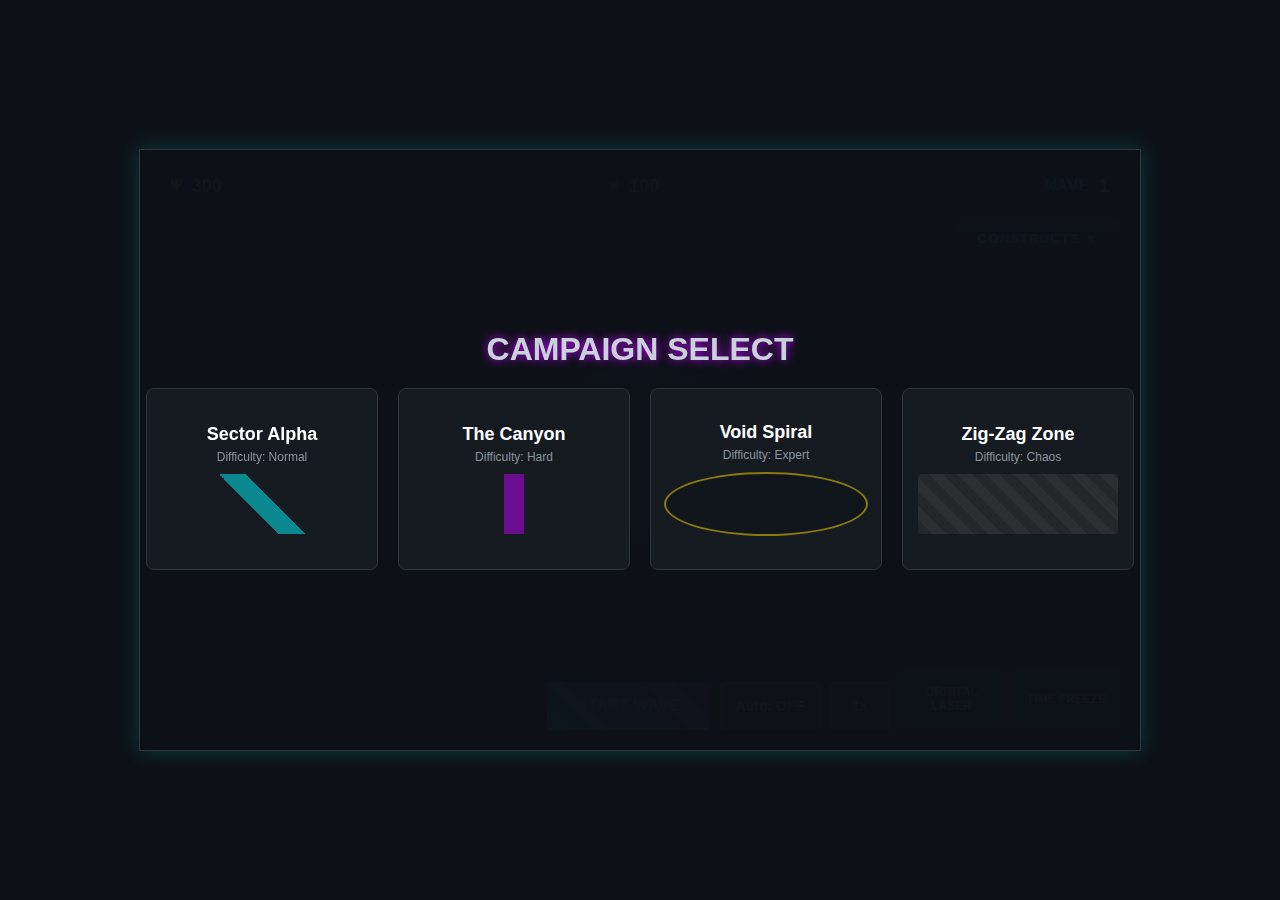
<file: index.html>
<!DOCTYPE html>
<html lang="en">
<head>
    <meta charset="UTF-8">
    <meta name="viewport" content="width=device-width, initial-scale=1.0">
    <title>Techno-Arcane Defense: Campaign</title>
    <style>
        :root {
            --bg-color: #0d1117;
            --ui-bg: rgba(22, 27, 34, 0.95);
            --accent-tech: #00f3ff;
            --accent-magic: #bd00ff;
            --text-color: #c9d1d9;
            --gold: #ffd700;
        }

        body {
            margin: 0;
            padding: 0;
            background-color: var(--bg-color);
            color: var(--text-color);
            font-family: 'Segoe UI', Tahoma, Geneva, Verdana, sans-serif;
            overflow: hidden;
            display: flex;
            justify-content: center;
            align-items: center;
            height: 100vh;
            user-select: none;
        }

        #game-container {
            position: relative;
            width: 1000px;
            height: 600px;
            box-shadow: 0 0 20px rgba(0, 243, 255, 0.2);
            border: 1px solid #30363d;
            background: #000;
        }

        canvas {
            display: block;
            background: radial-gradient(circle at center, #1a1f2e 0%, #0d1117 100%);
            cursor: default;
        }

        #ui-layer {
            position: absolute;
            top: 0; left: 0; width: 100%; height: 100%;
            pointer-events: none;
        }

        .hud-panel {
            pointer-events: auto;
            background: var(--ui-bg);
            border: 1px solid #30363d;
            padding: 10px;
            border-radius: 8px;
            position: absolute;
            backdrop-filter: blur(5px);
        }

        #top-bar {
            top: 10px; left: 10px; right: 10px; height: 50px;
            display: flex; justify-content: space-between; align-items: center;
            padding: 0 20px;
        }

        .stat-box { display: flex; align-items: center; font-size: 18px; font-weight: bold; gap: 10px; }
        .stat-icon { font-family: 'Courier New', monospace; }
        .currency { color: var(--gold); }
        .lives { color: #ff4444; }
        .wave { color: var(--accent-tech); }

        /* New Shop Dropdown Styles */
        #shop-container {
            position: absolute;
            top: 70px;
            right: 20px;
            display: flex;
            flex-direction: column;
            align-items: flex-end;
            pointer-events: none;
            z-index: 150;
        }

        #shop-toggle-btn {
            pointer-events: auto;
            background: linear-gradient(180deg, #21262d, #161b22);
            border: 1px solid #30363d;
            color: var(--accent-tech);
            padding: 10px 20px;
            border-radius: 4px;
            font-weight: bold;
            cursor: pointer;
            box-shadow: 0 4px 8px rgba(0,0,0,0.5);
            text-transform: uppercase;
            letter-spacing: 1px;
            transition: all 0.2s;
            display: flex;
            align-items: center;
            gap: 10px;
        }
        
        #shop-toggle-btn:hover {
            border-color: var(--accent-tech);
            text-shadow: 0 0 5px var(--accent-tech);
            background: #30363d;
        }

        #shop-dropdown {
            pointer-events: auto;
            margin-top: 5px;
            width: 240px;
            background: rgba(22, 27, 34, 0.98);
            border: 1px solid #30363d;
            border-radius: 8px;
            padding: 8px;
            backdrop-filter: blur(10px);
            display: none; /* Hidden by default */
            flex-direction: column;
            gap: 6px;
            max-height: 70vh;
            overflow-y: auto;
            box-shadow: 0 10px 20px rgba(0,0,0,0.5);
        }
        
        #shop-dropdown.open {
            display: flex;
        }

        .tower-card {
            background: rgba(255, 255, 255, 0.05); border: 1px solid #444;
            border-radius: 4px; padding: 8px; cursor: pointer; transition: all 0.2s;
            display: flex; flex-direction: column; gap: 2px; flex-shrink: 0;
        }
        .tower-card:hover { border-color: var(--accent-tech); background: rgba(0, 243, 255, 0.1); }
        .tower-card.selected { border-color: var(--gold); background: rgba(255, 215, 0, 0.15); box-shadow: 0 0 10px rgba(255, 215, 0, 0.3); }
        .tower-card.too-expensive { opacity: 0.5; border-color: #552222; }
        .tower-name { font-weight: bold; font-size: 13px; color: #fff; }
        .tower-cost { font-size: 12px; color: var(--gold); }
        .tower-desc { font-size: 10px; color: #8b949e; }

        /* Ability Bar */
        #ability-bar {
            position: absolute; bottom: 10px; right: 10px; width: 220px;
            display: flex; gap: 10px;
        }
        .ability-btn {
            flex: 1; height: 60px; background: #21262d; border: 1px solid #30363d;
            border-radius: 4px; cursor: pointer; color: white; position: relative;
            overflow: hidden; transition: 0.2s; font-size: 12px; font-weight: bold;
            display: flex; flex-direction: column; align-items: center; justify-content: center;
        }
        .ability-btn:hover:not(:disabled) { border-color: var(--accent-tech); }
        .ability-btn:disabled { opacity: 0.5; cursor: not-allowed; }
        .cooldown-overlay {
            position: absolute; bottom: 0; left: 0; width: 100%; height: 0%;
            background: rgba(0, 0, 0, 0.7); transition: height 0.1s linear;
        }

        #upgrade-modal {
            position: absolute; bottom: 20px; left: 50%; transform: translateX(-50%);
            width: 600px; display: none; flex-direction: column; gap: 10px; z-index: 200;
        }
        .upgrade-header { display: flex; justify-content: space-between; align-items: center; border-bottom: 1px solid #444; padding-bottom: 5px; }
        .upgrade-paths { display: flex; gap: 10px; }
        .path-column { flex: 1; background: rgba(0, 0, 0, 0.3); padding: 10px; border-radius: 4px; border: 1px solid #333; }
        .path-tech { border-color: rgba(0, 243, 255, 0.3); }
        .path-magic { border-color: rgba(189, 0, 255, 0.3); }
        .path-title { font-size: 12px; text-transform: uppercase; margin-bottom: 8px; text-align: center; }
        .path-tech .path-title { color: var(--accent-tech); }
        .path-magic .path-title { color: var(--accent-magic); }
        .upgrade-btn {
            width: 100%; padding: 8px; background: #21262d; border: 1px solid #30363d;
            color: white; cursor: pointer; border-radius: 4px; margin-top: 5px; font-size: 12px;
        }
        .upgrade-btn:hover:not(:disabled) { background: #30363d; }
        .upgrade-btn:disabled { opacity: 0.5; cursor: not-allowed; }
        .sell-btn { background: #3d1c1c; border: 1px solid #ff4444; color: #ffaaaa; margin-top: 10px; }
        
        #priority-btn {
            background: #238636; border: 1px solid #2ea043; margin-left: 10px;
            font-size: 11px; padding: 4px 8px; border-radius: 4px; color: white; cursor: pointer;
        }

        #controls-container {
            position: absolute; bottom: 20px; right: 250px; display: flex; gap: 10px; pointer-events: auto;
        }
        #start-wave-btn {
            padding: 15px 30px; background: linear-gradient(45deg, var(--accent-tech), var(--accent-magic));
            border: none; color: white; font-weight: bold; font-size: 16px; border-radius: 4px; cursor: pointer;
            box-shadow: 0 0 15px rgba(0, 0, 0, 0.5);
        }
        #start-wave-btn:hover { filter: brightness(1.2); }
        
        .control-btn-small {
            padding: 15px 15px; background: #30363d; border: 1px solid #8b949e;
            color: white; font-weight: bold; font-size: 14px; border-radius: 4px; cursor: pointer;
            box-shadow: 0 0 15px rgba(0, 0, 0, 0.5); min-width: 60px; text-align: center;
        }
        .control-btn-small:hover { background: #454d56; }
        .auto-on { background: #238636 !important; border-color: #2ea043 !important; }

        /* Map Select Screen */
        #map-screen {
            position: absolute; top: 0; left: 0; right: 0; bottom: 0;
            background: rgba(13, 17, 23, 0.98); z-index: 300;
            display: flex; flex-direction: column; align-items: center; justify-content: center;
            pointer-events: auto;
        }
        .map-grid { display: flex; gap: 20px; margin-top: 20px; }
        .map-card {
            width: 200px; height: 150px; background: #161b22; border: 1px solid #30363d;
            border-radius: 8px; cursor: pointer; padding: 15px;
            display: flex; flex-direction: column; align-items: center; justify-content: center;
            transition: 0.3s; position: relative;
        }
        .map-card:hover { transform: translateY(-5px); border-color: var(--accent-tech); box-shadow: 0 5px 15px rgba(0, 243, 255, 0.2); }
        .map-name { font-size: 18px; font-weight: bold; margin-bottom: 5px; color: #fff; }
        .map-diff { font-size: 12px; color: #8b949e; }
        .map-preview { width: 100%; height: 60px; background: #0d1117; margin-top: 10px; border-radius: 4px; opacity: 0.5; }

        #game-over {
            position: absolute; top: 0; left: 0; right: 0; bottom: 0; background: rgba(0,0,0,0.85);
            display: none; flex-direction: column; justify-content: center; align-items: center; z-index: 100; pointer-events: auto;
        }
        h1 { margin: 0; text-shadow: 0 0 10px var(--accent-magic); }
        
        #dps-display { color: #f0f6fc; font-size: 12px; margin-left: 10px; }
    </style>
</head>
<body>

    <div id="game-container">
        <canvas id="gameCanvas" width="1000" height="600"></canvas>

        <div id="ui-layer">
            <div id="top-bar" class="hud-panel">
                <div class="stat-box"><span class="stat-icon currency">Ψ</span><span id="money-display">300</span></div>
                <div class="stat-box"><span class="stat-icon lives">♥</span><span id="lives-display">100</span></div>
                <div class="stat-box"><span class="stat-icon wave">WAVE</span><span id="wave-display">1</span></div>
            </div>

            <!-- Shop Dropdown -->
            <div id="shop-container">
                <button id="shop-toggle-btn" onclick="toggleShop()">Constructs ▼</button>
                <div id="shop-dropdown">
                    <div id="card-miner" class="tower-card" onclick="selectTowerToBuild('miner', this)">
                        <div class="tower-name">Data-Mine</div><div class="tower-cost">Ψ 150</div><div class="tower-desc">Passive Income.</div>
                    </div>
                    <div id="card-sentry" class="tower-card" onclick="selectTowerToBuild('sentry', this)">
                        <div class="tower-name">Quantum Sentry</div><div class="tower-cost">Ψ 250</div><div class="tower-desc">Rapid Kinetic Fire.</div>
                    </div>
                     <div id="card-vent" class="tower-card" onclick="selectTowerToBuild('vent', this)">
                        <div class="tower-name">Flux Vent</div><div class="tower-cost">Ψ 300</div><div class="tower-desc">Short Range AoE.</div>
                    </div>
                    <div id="card-pylon" class="tower-card" onclick="selectTowerToBuild('pylon', this)">
                        <div class="tower-name">Chrono-Pylon</div><div class="tower-cost">Ψ 350</div><div class="tower-desc">Buffs Towers.</div>
                    </div>
                    <div id="card-prism" class="tower-card" onclick="selectTowerToBuild('prism', this)">
                        <div class="tower-name">Aether Prism</div><div class="tower-cost">Ψ 400</div><div class="tower-desc">Energy Beam.</div>
                    </div>
                     <div id="card-coil" class="tower-card" onclick="selectTowerToBuild('coil', this)">
                        <div class="tower-name">Tesla Coil</div><div class="tower-cost">Ψ 450</div><div class="tower-desc">Chain Lightning.</div>
                    </div>
                    <div id="card-lance" class="tower-card" onclick="selectTowerToBuild('lance', this)">
                        <div class="tower-name">Void Lance</div><div class="tower-cost">Ψ 500</div><div class="tower-desc">Sniper.</div>
                    </div>
                    <div id="card-fabricator" class="tower-card" onclick="selectTowerToBuild('fabricator', this)">
                        <div class="tower-name">Fabricator</div><div class="tower-cost">Ψ 550</div><div class="tower-desc">Places Mines.</div>
                    </div>
                    <div id="card-mortar" class="tower-card" onclick="selectTowerToBuild('mortar', this)">
                        <div class="tower-name">Gravity Mortar</div><div class="tower-cost">Ψ 600</div><div class="tower-desc">Long Range Splash.</div>
                    </div>
                </div>
            </div>

            <!-- Ability Bar -->
            <div id="ability-bar" class="hud-panel">
                <button id="ability-laser" class="ability-btn" onclick="activateAbility('laser')">
                    <span>ORBITAL LASER</span>
                    <div id="cd-laser" class="cooldown-overlay"></div>
                </button>
                <button id="ability-freeze" class="ability-btn" onclick="activateAbility('freeze')">
                    <span>TIME FREEZE</span>
                    <div id="cd-freeze" class="cooldown-overlay"></div>
                </button>
            </div>

            <div id="controls-container">
                <button id="start-wave-btn" onclick="startNextWave()">START WAVE</button>
                <button id="auto-btn" class="control-btn-small" onclick="toggleAutoStart()">Auto: OFF</button>
                <button id="speed-btn" class="control-btn-small" onclick="toggleSpeed()">1x</button>
            </div>

            <div id="upgrade-modal" class="hud-panel">
                <div class="upgrade-header">
                    <div>
                        <span id="selected-tower-name">Tower Name</span>
                        <span id="dps-display">Dmg: 0</span>
                        <button id="priority-btn" onclick="cyclePriority()">Target: First</button>
                    </div>
                    <button class="upgrade-btn" style="width: auto; padding: 2px 8px;" onclick="closeUpgradeMenu()">X</button>
                </div>
                <div class="upgrade-paths">
                    <div class="path-column path-tech">
                        <div class="path-title">Science / Tech</div>
                        <div id="path-1-desc" style="font-size: 11px; height: 30px; margin-bottom: 5px;">Upgrade Desc</div>
                        <button id="btn-upgrade-1" class="upgrade-btn" onclick="buyUpgrade(1)">Upgrade (Ψ <span id="cost-1">0</span>)</button>
                    </div>
                    <div class="path-column path-magic">
                        <div class="path-title">Arcane / Magic</div>
                        <div id="path-2-desc" style="font-size: 11px; height: 30px; margin-bottom: 5px;">Upgrade Desc</div>
                        <button id="btn-upgrade-2" class="upgrade-btn" onclick="buyUpgrade(2)">Upgrade (Ψ <span id="cost-2">0</span>)</button>
                    </div>
                </div>
                <button class="upgrade-btn sell-btn" onclick="sellSelectedTower()">Sell Tower (Ψ <span id="sell-value">0</span>)</button>
            </div>

            <!-- Map Selection Screen -->
            <div id="map-screen">
                <h1>CAMPAIGN SELECT</h1>
                <div class="map-grid">
                    <div class="map-card" onclick="selectMap(0)">
                        <div class="map-name">Sector Alpha</div>
                        <div class="map-diff">Difficulty: Normal</div>
                        <div class="map-preview" style="background: linear-gradient(45deg, transparent 45%, #00f3ff 45%, #00f3ff 55%, transparent 55%);"></div>
                    </div>
                    <div class="map-card" onclick="selectMap(1)">
                        <div class="map-name">The Canyon</div>
                        <div class="map-diff">Difficulty: Hard</div>
                        <div class="map-preview" style="background: linear-gradient(90deg, transparent 45%, #bd00ff 45%, #bd00ff 55%, transparent 55%);"></div>
                    </div>
                    <div class="map-card" onclick="selectMap(2)">
                        <div class="map-name">Void Spiral</div>
                        <div class="map-diff">Difficulty: Expert</div>
                        <div class="map-preview" style="border-radius: 50%; border: 2px solid #ffd700;"></div>
                    </div>
                    <div class="map-card" onclick="selectMap(3)">
                        <div class="map-name">Zig-Zag Zone</div>
                        <div class="map-diff">Difficulty: Chaos</div>
                        <div class="map-preview" style="background: repeating-linear-gradient(45deg, #333, #333 10px, #444 10px, #444 20px);"></div>
                    </div>
                </div>
            </div>

            <div id="game-over">
                <h1 style="color: #ff4444; font-size: 48px;">SYSTEM FAILURE</h1>
                <p style="font-size: 24px;">The core has been breached.</p>
                <button class="upgrade-btn" style="width: 200px; font-size: 18px;" onclick="location.reload()">Reboot System</button>
            </div>
        </div>
    </div>

<script>
const CANVAS_WIDTH = 1000;
const CANVAS_HEIGHT = 600;
const GRID_SIZE = 40;

const C_PATH = "#262c36";
const C_PATH_BORDER = "#30363d";
const C_RANGE = "rgba(255, 255, 255, 0.1)";
const C_RANGE_BORDER = "rgba(255, 255, 255, 0.3)";

// Audio Context (Initialized on user interaction)
let audioCtx;
const Sound = {
    init: () => {
        if (!audioCtx) audioCtx = new (window.AudioContext || window.webkitAudioContext)();
    },
    play: (type) => {
        if (!audioCtx) return;
        if (audioCtx.state === 'suspended') audioCtx.resume();
        
        const osc = audioCtx.createOscillator();
        const gain = audioCtx.createGain();
        osc.connect(gain);
        gain.connect(audioCtx.destination);

        const now = audioCtx.currentTime;
        
        if (type === 'shoot_tech') {
            osc.type = 'square';
            osc.frequency.setValueAtTime(400, now);
            osc.frequency.exponentialRampToValueAtTime(100, now + 0.1);
            gain.gain.setValueAtTime(0.05, now);
            gain.gain.exponentialRampToValueAtTime(0.001, now + 0.1);
            osc.start(now);
            osc.stop(now + 0.1);
        } else if (type === 'shoot_magic') {
            osc.type = 'sine';
            osc.frequency.setValueAtTime(800, now);
            osc.frequency.exponentialRampToValueAtTime(1200, now + 0.2);
            gain.gain.setValueAtTime(0.05, now);
            gain.gain.exponentialRampToValueAtTime(0.001, now + 0.2);
            osc.start(now);
            osc.stop(now + 0.2);
        } else if (type === 'explosion') {
            osc.type = 'sawtooth';
            osc.frequency.setValueAtTime(100, now);
            osc.frequency.exponentialRampToValueAtTime(10, now + 0.3);
            gain.gain.setValueAtTime(0.1, now);
            gain.gain.exponentialRampToValueAtTime(0.001, now + 0.3);
            osc.start(now);
            osc.stop(now + 0.3);
        } else if (type === 'laser') {
            osc.type = 'sawtooth';
            osc.frequency.setValueAtTime(200, now);
            gain.gain.setValueAtTime(0.2, now);
            gain.gain.exponentialRampToValueAtTime(0.001, now + 0.5);
            osc.start(now);
            osc.stop(now + 0.5);
        } else if (type === 'freeze') {
            osc.type = 'triangle';
            osc.frequency.setValueAtTime(1000, now);
            osc.frequency.linearRampToValueAtTime(100, now + 1.0);
            gain.gain.setValueAtTime(0.1, now);
            gain.gain.linearRampToValueAtTime(0.001, now + 1.0);
            osc.start(now);
            osc.stop(now + 1.0);
        }
    }
};

// Maps
const MAPS = [
    // 0: Sector Alpha (Original)
    {
        points: [{x: 0, y: 100}, {x: 200, y: 100}, {x: 200, y: 400}, {x: 400, y: 400}, {x: 400, y: 200}, {x: 700, y: 200}, {x: 700, y: 500}, {x: 900, y: 500}, {x: 900, y: 300}, {x: 1000, y: 300}],
        difficultyMod: 1.0
    },
    // 1: Canyon (Long Straights)
    {
        points: [{x: 0, y: 150}, {x: 800, y: 150}, {x: 800, y: 450}, {x: 200, y: 450}, {x: 200, y: 300}, {x: 1000, y: 300}],
        difficultyMod: 1.2
    },
    // 2: Void Spiral
    {
        points: [{x: 500, y: 0}, {x: 500, y: 200}, {x: 700, y: 200}, {x: 700, y: 400}, {x: 300, y: 400}, {x: 300, y: 300}, {x: 500, y: 300}, {x: 500, y: 600}],
        difficultyMod: 1.5
    },
    // 3: Zig Zag (Chaos)
    {
        points: [{x:0,y:50}, {x:200,y:550}, {x:400,y:50}, {x:600,y:550}, {x:800,y:50}, {x:1000,y:550}],
        difficultyMod: 1.8
    }
];

// Enemies
const ENEMIES = {
    basic: { hp: 20, speed: 2, color: "#a8b5c2", reward: 5, radius: 8, name: "Drone", shape: "circle", resistance: "none" },
    swarm: { hp: 5, speed: 5, color: "#ff00ff", reward: 2, radius: 5, name: "Nano-Swarm", shape: "triangle_small", resistance: "none" },
    fast: { hp: 15, speed: 3.5, color: "#00f3ff", reward: 8, radius: 7, name: "Glitch-Runner", shape: "arrow", resistance: "none" },
    tank: { hp: 120, speed: 1, color: "#6e7681", reward: 15, radius: 14, name: "Heavy Mech", shape: "square", resistance: "physical" }, 
    // Vectoid Inspired
    diamond: { hp: 500, speed: 1.2, color: "#00ffff", reward: 60, radius: 14, name: "Diamond Construct", shape: "diamond_solid", resistance: "physical" },
    dark_matter: { hp: 400, speed: 3.0, color: "#111111", reward: 70, radius: 12, name: "Dark Matter Wisp", shape: "star_dark", resistance: "energy" },
    elite: { hp: 600, speed: 1.5, color: "#DC143C", reward: 50, radius: 12, name: "Praetorian", shape: "diamond", resistance: "none" },
    regen: { hp: 200, speed: 1.8, color: "#32CD32", reward: 25, radius: 10, name: "Regenerator", shape: "cross", resistance: "none" },
    phase: { hp: 100, speed: 2.5, color: "#8A2BE2", reward: 35, radius: 9, name: "Phase-Shifter", shape: "star_4", resistance: "none" },
    centurion: { hp: 1000, speed: 1.2, color: "#FF8C00", reward: 100, radius: 18, name: "Flux Centurion", shape: "star_6", resistance: "physical" }, 
    boss: { hp: 3000, speed: 0.6, color: "#bd00ff", reward: 300, radius: 25, name: "Void Titan", shape: "skull", resistance: "none" }, 
    titan_mk2: { hp: 10000, speed: 0.4, color: "#fff", reward: 1000, radius: 35, name: "Omega Titan", shape: "omega", resistance: "all" },
    // Flying Enemy
    flyer: { hp: 80, speed: 3.0, color: "#FF4500", reward: 20, radius: 9, name: "Wrinkling", shape: "wing", resistance: "none", fly: true }
};

// Tower Definitions
const TOWER_TYPES = {
    miner: { name: "Data-Mine", cost: 150, range: 0, damage: 0, cooldown: 0, color: "#4CAF50", shape: "square", type: "none", desc: "Generates Ψ 15 per wave.", upgrades: { path1: [{ name: "Overclock", cost: 100, desc: "+10 Cash" }, { name: "Crypto Farm", cost: 300, desc: "+25 Cash" }, { name: "Blockchain AI", cost: 800, desc: "+10% Interest" }, { name: "Server Farm", cost: 2000, desc: "+150 Cash" }, { name: "Quantum Market", cost: 5000, desc: "+20% Interest" }], path2: [{ name: "Alchemy", cost: 150, desc: "Kill Cash +1" }, { name: "Transmute", cost: 400, desc: "+40 Cash" }, { name: "Philosopher Stone", cost: 1000, desc: "+100 Cash" }, { name: "Golden Age", cost: 2500, desc: "Base Gen x2" }, { name: "Midas Curse", cost: 6000, desc: "Kill Cash +5" }] } },
    sentry: { name: "Quantum Sentry", cost: 250, range: 120, damage: 10, cooldown: 30, color: "#00a8f3", shape: "square", projectileSpeed: 8, type: "physical", desc: "Rapid fire kinetic.", upgrades: { path1: [{ name: "Accelerator", cost: 150, desc: "Faster Fire" }, { name: "Pierce", cost: 400, desc: "Hits 2 targets" }, { name: "Railgun", cost: 1200, desc: "Fast & High Dmg" }, { name: "Gatling", cost: 2500, desc: "Insane Fire Rate" }, { name: "Death Ray", cost: 6000, desc: "Instant Hit Beam" }], path2: [{ name: "Rune Carving", cost: 150, desc: "+5 Damage" }, { name: "Seeking", cost: 350, desc: "Auto-aim" }, { name: "Multi-Shot", cost: 1000, desc: "Fires 3 bolts" }, { name: "Spell Weaver", cost: 2200, desc: "Double Projectiles" }, { name: "Eldritch Blast", cost: 5500, desc: "Explosive Magic" }] } },
    vent: { name: "Flux Vent", cost: 300, range: 80, damage: 1, cooldown: 6, color: "#FF4500", shape: "triangle", projectileSpeed: 0, type: "energy", desc: "Short range AoE spray.", upgrades: { path1: [{ name: "High Pressure", cost: 200, desc: "+Range" }, { name: "Plasma Fire", cost: 450, desc: "+Damage" }, { name: "Blue Flame", cost: 1100, desc: "Melts Armor" }, { name: "Fusion Core", cost: 2400, desc: "Massive Cone" }, { name: "Solar Wind", cost: 5000, desc: "Global DoT Aura" }], path2: [{ name: "Cursed Fumes", cost: 250, desc: "Slows enemies" }, { name: "Hex Cloud", cost: 500, desc: "Reduces Dmg Dealt" }, { name: "Soul Burn", cost: 1200, desc: "% Max HP Dmg" }, { name: "Terror", cost: 2600, desc: "Stuns briefly" }, { name: "Nether Rift", cost: 5500, desc: "Insta-kill low HP" }] } },
    coil: { name: "Tesla Coil", cost: 450, range: 130, damage: 15, cooldown: 45, color: "#00FFFF", shape: "circle", projectileSpeed: 0, type: "energy", desc: "Chains lightning.", upgrades: { path1: [{ name: "High Voltage", cost: 250, desc: "+Damage" }, { name: "Capacitor", cost: 550, desc: "More Chains" }, { name: "Overload", cost: 1400, desc: "Fast Fire Rate" }, { name: "Arc Reactor", cost: 3000, desc: "Chains Unlimited" }, { name: "Thunder God", cost: 7000, desc: "Screen Wipe Zap" }], path2: [{ name: "Static", cost: 300, desc: "Slows targets" }, { name: "Shock", cost: 600, desc: "Stuns targets" }, { name: "Chain Reaction", cost: 1500, desc: "Explodes on death" }, { name: "Storm Caller", cost: 3200, desc: "Strikes randoms" }, { name: "Zeus's Wrath", cost: 7500, desc: "Massive AoE Stun" }] } },
    fabricator: { name: "Fabricator", cost: 550, range: 100, damage: 40, cooldown: 100, color: "#808080", shape: "square", projectileSpeed: 0, type: "physical", desc: "Places mines on track.", upgrades: { path1: [{ name: "Proximity", cost: 300, desc: "Wider Trigger" }, { name: "Cluster Mine", cost: 600, desc: "Spawns 3 mines" }, { name: "High Explosive", cost: 1500, desc: "Huge Damage" }, { name: "Smart Mines", cost: 3500, desc: "Seek enemies" }, { name: "Nuke Layer", cost: 8000, desc: "Nuclear Mines" }], path2: [{ name: "Rune Trap", cost: 350, desc: "Magic Dmg" }, { name: "Frost Glyph", cost: 700, desc: "Freezes enemies" }, { name: "Gravity Sigil", cost: 1600, desc: "Sucks enemies in" }, { name: "Void Gate", cost: 3800, desc: "Teleports enemy back" }, { name: "Dimensional Rift", cost: 8500, desc: "Removes enemy" }] } },
    pylon: { name: "Chrono-Pylon", cost: 350, range: 100, damage: 0, cooldown: 0, color: "#ffffff", shape: "circle", type: "none", desc: "Buffs towers.", upgrades: { path1: [{ name: "Network Hub", cost: 200, desc: "+Range" }, { name: "Signal Boost", cost: 400, desc: "Stronger Buff" }, { name: "Global Uplink", cost: 1500, desc: "Global Buff" }, { name: "Overclock", cost: 3000, desc: "+Dmg Buff" }, { name: "Command Center", cost: 6000, desc: "Double Buff" }], path2: [{ name: "Time Field", cost: 250, desc: "Slow aura" }, { name: "Stasis Trap", cost: 500, desc: "Stuns" }, { name: "Temporal Rift", cost: 1200, desc: "Massive Slow" }, { name: "Time Warp", cost: 2800, desc: "Reverses enemies" }, { name: "Chronosphere", cost: 6500, desc: "Freezes Time" }] } },
    prism: { name: "Aether Prism", cost: 400, range: 180, damage: 1, cooldown: 0, color: "#bd00ff", shape: "triangle", type: "energy", desc: "Continuous beam.", upgrades: { path1: [{ name: "Focused Lens", cost: 250, desc: "x2 Damage" }, { name: "Gamma Burst", cost: 600, desc: "Armor Strip" }, { name: "Orbital Cannon", cost: 1500, desc: "Global Range" }, { name: "Plasma Cutter", cost: 3500, desc: "Melts HP" }, { name: "Death Star", cost: 8000, desc: "Obliterate" }], path2: [{ name: "Frost Runes", cost: 300, desc: "Slows" }, { name: "Entropy Field", cost: 650, desc: "Chains 2" }, { name: "Time Dilation", cost: 1400, desc: "Stops movement" }, { name: "Soul Drain", cost: 3000, desc: "Heals Lives" }, { name: "Void Ray", cost: 7500, desc: "Erases enemies" }] } },
    lance: { name: "Void Lance", cost: 500, range: 300, damage: 50, cooldown: 90, color: "#551A8B", shape: "triangle", projectileSpeed: 15, type: "physical", desc: "Sniper.", upgrades: { path1: [{ name: "Targeting", cost: 250, desc: "+Range/Speed" }, { name: "Thermal", cost: 600, desc: "Explosive" }, { name: "Anti-Matter", cost: 1500, desc: "Insta-kill" }, { name: "Rail-Gun", cost: 3500, desc: "Pierce All" }, { name: "Orbital Strike", cost: 9000, desc: "Nuke Map" }], path2: [{ name: "Shadow Bind", cost: 300, desc: "Roots" }, { name: "Soul Siphon", cost: 700, desc: "Gain Life" }, { name: "Abyssal Gaze", cost: 2000, desc: "% HP Dmg" }, { name: "Executioner", cost: 4000, desc: "Kill <50% HP" }, { name: "Reaper", cost: 9500, desc: "Boss Slayer" }] } },
    mortar: { name: "Gravity Mortar", cost: 600, range: 250, damage: 30, cooldown: 120, color: "#ffaa00", shape: "circle", projectileSpeed: 4, type: "physical", desc: "Splash damage.", upgrades: { path1: [{ name: "Dark Matter", cost: 350, desc: "+Radius" }, { name: "Singularity", cost: 800, desc: "Pulls enemies" }, { name: "Anti-Matter", cost: 2000, desc: "Massive Dmg" }, { name: "Napalm", cost: 4500, desc: "Fire Area" }, { name: "Nuclear Winter", cost: 9000, desc: "Rad Zone" }], path2: [{ name: "Acid", cost: 300, desc: "Acid Pool" }, { name: "Midas Touch", cost: 750, desc: "+Gold" }, { name: "Meteor Swarm", cost: 1800, desc: "Rain Fire" }, { name: "Plague", cost: 4000, desc: "Spreading DoT" }, { name: "Armageddon", cost: 9500, desc: "Screen Nuke" }] } }
};

const canvas = document.getElementById('gameCanvas');
const ctx = canvas.getContext('2d');

let gameState = {
    money: 300, lives: 100, wave: 1, isPlaying: false, gameOver: false, frames: 0, gameSpeed: 1, autoStart: false,
    mapIndex: 0, freezeTimer: 0,
    abilities: {
        laser: { cd: 0, maxCd: 1800 }, // 30s at 60fps
        freeze: { cd: 0, maxCd: 3600 } // 60s
    },
    activeAbility: null // 'laser' when waiting for click
};

let towers = [];
let enemies = [];
let projectiles = [];
let particles = [];
let mines = [];
let visualEffects = []; 
let buildMode = null; 
let selectedTower = null; 
let mousePos = { x: 0, y: 0 }; 
let pathPoints = []; // Set on map load

// --- Classes ---

class VisualEffect {
    constructor(type, x, y, options) {
        this.type = type; this.x = x; this.y = y;
        this.life = options.life || 20; this.maxLife = this.life;
        this.color = options.color || '#fff';
        this.targetX = options.targetX || x; this.targetY = options.targetY || y;
        this.radius = options.radius || 10;
        this.width = options.width || 2; this.angle = options.angle || 0;
        this.points = options.points || []; 
    }
    update() { this.life--; }
    draw(ctx) {
        ctx.save();
        const alpha = Math.max(0, this.life / this.maxLife);
        ctx.globalAlpha = alpha;
        
        if (this.type === 'lightning') {
            ctx.strokeStyle = this.color; ctx.lineWidth = this.width; ctx.shadowBlur = 10; ctx.shadowColor = this.color;
            ctx.beginPath();
            if (this.points.length > 0) { ctx.moveTo(this.points[0].x, this.points[0].y); for (let i = 1; i < this.points.length; i++) ctx.lineTo(this.points[i].x, this.points[i].y); }
            else { ctx.moveTo(this.x, this.y); ctx.lineTo(this.targetX, this.targetY); }
            ctx.stroke(); ctx.shadowBlur = 0;
        } 
        else if (this.type === 'cone') {
            ctx.translate(this.x, this.y); ctx.rotate(this.angle);
            const grad = ctx.createRadialGradient(0, 0, 0, 0, 0, this.radius);
            grad.addColorStop(0, this.color); grad.addColorStop(1, 'rgba(0,0,0,0)');
            ctx.fillStyle = grad; ctx.beginPath(); ctx.moveTo(0, 0); ctx.arc(0, 0, this.radius, -Math.PI/6, Math.PI/6); ctx.closePath(); ctx.fill();
        }
        else if (this.type === 'explosion') {
            const r = this.radius * (1 - alpha) * 2; 
            ctx.strokeStyle = this.color; ctx.lineWidth = 3; ctx.beginPath(); ctx.arc(this.x, this.y, r, 0, Math.PI*2); ctx.stroke();
            ctx.globalAlpha = alpha * 0.5; ctx.fillStyle = this.color; ctx.beginPath(); ctx.arc(this.x, this.y, r * 0.8, 0, Math.PI*2); ctx.fill();
        }
        else if (this.type === 'laser_orbit') {
            ctx.fillStyle = '#fff'; ctx.fillRect(this.x-5, 0, 10, this.y);
            ctx.fillStyle = 'rgba(0, 243, 255, 0.5)'; ctx.beginPath(); ctx.arc(this.x, this.y, 60, 0, Math.PI*2); ctx.fill();
        }
        ctx.restore();
    }
}

class Particle {
    constructor(x, y, color, size, life) {
        this.x = x; this.y = y; this.color = color; this.size = size; this.life = life; this.maxLife = life;
        const angle = Math.random() * Math.PI * 2; const speed = Math.random() * 3 + 1;
        this.vx = Math.cos(angle) * speed; this.vy = Math.sin(angle) * speed;
    }
    update() { this.x += this.vx; this.y += this.vy; this.vx *= 0.95; this.vy *= 0.95; this.life--; }
    draw(ctx) { ctx.globalAlpha = this.life / this.maxLife; ctx.fillStyle = this.color; ctx.beginPath(); ctx.arc(this.x, this.y, this.size, 0, Math.PI*2); ctx.fill(); ctx.globalAlpha = 1; }
}

class Enemy {
    constructor(typeKey) {
        const type = ENEMIES[typeKey];
        this.hp = type.hp * MAPS[gameState.mapIndex].difficultyMod; // Scale by map difficulty
        this.maxHp = this.hp; this.speed = type.speed;
        this.color = type.color; this.reward = type.reward; this.radius = type.radius;
        this.name = type.name; this.shape = type.shape; this.resistance = type.resistance;
        this.fly = type.fly || false;
        
        // Pathing Logic
        if (this.fly) {
            this.start = pathPoints[0];
            this.end = pathPoints[pathPoints.length-1];
            this.x = this.start.x; this.y = this.start.y;
            this.totalDist = Math.hypot(this.end.x - this.start.x, this.end.y - this.start.y);
            this.currentDist = 0;
        } else {
            this.pathIndex = 0; this.x = pathPoints[0].x; this.y = pathPoints[0].y;
        }
        this.distanceTravelled = 0;
        this.slowTimer = 0; this.stunTimer = 0; this.dotTimer = 0; this.regenTimer = 0;
    }
    update() {
        if (gameState.freezeTimer > 0) return; // Time Freeze

        let currentSpeed = this.speed;
        if (this.stunTimer > 0) { currentSpeed = 0; this.stunTimer--; }
        else if (this.slowTimer > 0) { currentSpeed = this.speed * 0.5; this.slowTimer--; }
        if (this.dotTimer > 0) { if (this.dotTimer % 60 === 0) this.takeDamage(5); this.dotTimer--; }
        
        if (this.name === "Regenerator") {
            this.regenTimer++; if (this.regenTimer > 60) { if (this.hp < this.maxHp) this.hp += 10; this.regenTimer = 0; }
        }
        if (this.name === "Phase-Shifter" && Math.random() < 0.005) {
             this.x += (Math.random() - 0.5) * 40; this.y += (Math.random() - 0.5) * 40;
             particles.push(new Particle(this.x, this.y, this.color, 4, 15));
        }
        if (currentSpeed <= 0) return;

        // Move
        if (this.fly) {
            this.currentDist += currentSpeed;
            let progress = this.currentDist / this.totalDist;
            if (progress >= 1) { this.reachEnd(); return; }
            this.x = this.start.x + (this.end.x - this.start.x) * progress;
            this.y = this.start.y + (this.end.y - this.start.y) * progress;
            this.distanceTravelled = this.currentDist;
        } else {
            const target = pathPoints[this.pathIndex + 1];
            if (!target) return;
            const dx = target.x - this.x; const dy = target.y - this.y;
            const dist = Math.hypot(dx, dy);
            if (dist <= currentSpeed) {
                this.x = target.x; this.y = target.y; this.pathIndex++;
                if (this.pathIndex >= pathPoints.length - 1) this.reachEnd();
            } else {
                this.x += (dx / dist) * currentSpeed; this.y += (dy / dist) * currentSpeed;
            }
            this.distanceTravelled += currentSpeed;
        }
    }
    takeDamage(amount, sourceTower) {
        let actualDamage = amount;
        if (sourceTower && sourceTower.type !== 'none') {
            if (this.resistance === 'all') actualDamage *= 0.8;
            if (this.resistance === 'physical' && sourceTower.type === 'physical') { actualDamage *= 0.25; particles.push(new Particle(this.x, this.y, '#888', 2, 10)); }
            if (this.resistance === 'energy' && sourceTower.type === 'energy') { actualDamage *= 0.25; particles.push(new Particle(this.x, this.y, '#000', 2, 10)); }
        }
        if (sourceTower) sourceTower.totalDamage += actualDamage; // DPS Tracking

        this.hp -= actualDamage;
        if (Math.random() < 0.3) particles.push(new Particle(this.x, this.y, this.color, 2, 10));
        if (this.hp <= 0) this.die(sourceTower);
    }
    die(sourceTower) {
        let reward = this.reward;
        if (sourceTower && sourceTower.type === 'mortar' && sourceTower.path === 2 && sourceTower.level >= 2) reward = Math.floor(reward * 1.5);
        if (sourceTower && sourceTower.type === 'miner' && sourceTower.path === 2 && sourceTower.level >= 5) reward += 5;
        towers.forEach(t => { if(t.type === 'miner' && t.path === 2 && t.level >= 1) { if (Math.hypot(t.x - this.x, t.y - this.y) < 150) reward += 1; } });
        if (sourceTower && sourceTower.type === 'lance' && sourceTower.path === 2 && sourceTower.level >= 2) { if (Math.random() < 0.1) gameState.lives++; }
        if (sourceTower && sourceTower.type === 'prism' && sourceTower.path === 2 && sourceTower.level >= 4) { if (Math.random() < 0.05) gameState.lives++; }
        gameState.money += reward;
        for(let i=0; i<5; i++) particles.push(new Particle(this.x, this.y, this.color, 4, 30)); 
        const idx = enemies.indexOf(this); if (idx > -1) enemies.splice(idx, 1);
        Sound.play('explosion');
    }
    reachEnd() {
        gameState.lives--;
        const idx = enemies.indexOf(this); if (idx > -1) enemies.splice(idx, 1);
        if (gameState.lives <= 0 && !gameState.gameOver) endGame();
    }
    draw() {
        ctx.save(); ctx.translate(this.x, this.y); ctx.fillStyle = this.color; ctx.strokeStyle = '#fff'; ctx.lineWidth = 1;
        ctx.beginPath();
        if (this.shape === 'circle') { ctx.arc(0, 0, this.radius, 0, Math.PI * 2); }
        else if (this.shape === 'square') { ctx.fillRect(-this.radius, -this.radius, this.radius*2, this.radius*2); ctx.rect(-this.radius, -this.radius, this.radius*2, this.radius*2); }
        else if (this.shape === 'triangle' || this.shape === 'triangle_small') { ctx.moveTo(0, -this.radius); ctx.lineTo(this.radius, this.radius); ctx.lineTo(-this.radius, this.radius); ctx.closePath(); }
        else if (this.shape === 'pentagon') { for (let i = 0; i < 5; i++) { ctx.lineTo(this.radius * Math.cos(i * 2 * Math.PI / 5 - Math.PI/2), this.radius * Math.sin(i * 2 * Math.PI / 5 - Math.PI/2)); } ctx.closePath(); }
        else if (this.shape === 'diamond') { ctx.moveTo(0, -this.radius * 1.5); ctx.lineTo(this.radius, 0); ctx.lineTo(0, this.radius * 1.5); ctx.lineTo(-this.radius, 0); ctx.closePath(); }
        else if (this.shape === 'star_6' || this.shape === 'star_4') { const points = this.shape === 'star_6' ? 6 : 4; for(let i=0; i<points*2; i++){ const r = (i%2 === 0) ? this.radius : this.radius/2; const a = (Math.PI * i) / points; ctx.lineTo(r * Math.cos(a), r * Math.sin(a)); } ctx.closePath(); }
        else if (this.shape === 'skull' || this.shape === 'omega') { ctx.arc(0, 0, this.radius, 0, Math.PI * 2); ctx.moveTo(-5, -5); ctx.lineTo(5, 5); ctx.moveTo(5, -5); ctx.lineTo(-5, 5); }
        else if (this.shape === 'arrow') { ctx.moveTo(this.radius, 0); ctx.lineTo(-this.radius, -this.radius/2); ctx.lineTo(-this.radius, this.radius/2); ctx.closePath(); }
        else if (this.shape === 'cross') { ctx.fillRect(-this.radius, -this.radius/3, this.radius*2, this.radius/1.5); ctx.fillRect(-this.radius/3, -this.radius, this.radius/1.5, this.radius*2); }
        else if (this.shape === 'diamond_solid') { ctx.rotate(Math.PI/4); ctx.fillRect(-this.radius, -this.radius, this.radius*2, this.radius*2); }
        else if (this.shape === 'star_dark') { for(let i=0; i<8; i++){ const r = (i%2 === 0) ? this.radius : this.radius/3; const a = (Math.PI * i) / 4; ctx.lineTo(r * Math.cos(a), r * Math.sin(a)); } ctx.closePath(); }
        else if (this.shape === 'wing') { ctx.moveTo(0,0); ctx.lineTo(-10, -5); ctx.lineTo(-5, 0); ctx.lineTo(-10, 5); ctx.fill(); } // Flyer
        
        ctx.fill(); ctx.stroke(); ctx.restore();
        const hpPercent = Math.max(0, this.hp / this.maxHp);
        ctx.fillStyle = '#ff0000'; ctx.fillRect(this.x - 10, this.y - this.radius - 8, 20, 4);
        ctx.fillStyle = '#00ff00'; ctx.fillRect(this.x - 10, this.y - this.radius - 8, 20 * hpPercent, 4);
    }
}

class Tower {
    constructor(x, y, typeKey) {
        const type = TOWER_TYPES[typeKey];
        this.x = x; this.y = y; this.type = typeKey; this.name = type.name;
        this.range = type.range; this.damage = type.damage; this.cooldownMax = type.cooldown;
        this.cooldown = 0; this.color = type.color; this.shape = type.shape;
        this.projectileSpeed = type.projectileSpeed || 0;
        this.path = 0; this.level = 0; this.angle = 0; this.buffSpeedMultiplier = 1.0;
        this.priority = 'first'; 
        this.currentTarget = null;
        this.totalDamage = 0; // DPS Tracking
    }
    update() { this.buffSpeedMultiplier = 1.0; if (this.cooldown > 0) this.cooldown--; }
    
    getTarget(candidates) {
        if (candidates.length === 0) return null;
        return candidates.sort((a, b) => {
            if (this.priority === 'first') return b.distanceTravelled - a.distanceTravelled;
            if (this.priority === 'last') return a.distanceTravelled - b.distanceTravelled;
            if (this.priority === 'closest') return Math.hypot(a.x - this.x, a.y - this.y) - Math.hypot(b.x - this.x, b.y - this.y);
            if (this.priority === 'farthest') return Math.hypot(b.x - this.x, b.y - this.y) - Math.hypot(a.x - this.x, a.y - this.y);
            if (this.priority === 'strongest') return b.hp - a.hp;
            if (this.priority === 'flying') {
                if (a.fly !== b.fly) return b.fly ? 1 : -1;
                return b.distanceTravelled - a.distanceTravelled;
            }
            return b.distanceTravelled - a.distanceTravelled;
        })[0];
    }

    act() {
        if (gameState.freezeTimer > 0) return; // Optional: Towers stop when time frozen? Or keep shooting? Let's keep shooting.

        let cd = this.cooldownMax / this.buffSpeedMultiplier;
        this.currentTarget = null;

        if (this.type === 'pylon') {
            let buffRange = this.range;
            if (this.path === 1 && this.level >= 1) buffRange += 50; if (this.path === 1 && this.level >= 3) buffRange = 2000;
            towers.forEach(t => { if (t === this) return; if (Math.hypot(t.x - this.x, t.y - this.y) <= buffRange) { let boost = 1.1; if (this.path === 1 && this.level >= 2) boost = 1.25; if (this.path === 1 && this.level >= 5) boost = 2.0; t.buffSpeedMultiplier = Math.max(t.buffSpeedMultiplier, boost); } });
            if (this.path === 2) { enemies.forEach(e => { if (Math.hypot(e.x - this.x, e.y - this.y) <= this.range) { if (this.level >= 1) e.slowTimer = 5; if (this.level >= 5) e.stunTimer = 1; } }); }
            return; 
        }
        if (this.type === 'miner') return;
        if (this.type === 'fabricator') {
            if (this.cooldown <= 0) {
                 mines.push({ x: this.x + (Math.random()-0.5)*40, y: this.y + (Math.random()-0.5)*40, damage: this.damage * (1 + this.level), radius: 20, life: 600, type: (this.path===2)?'rune':'tech', source: this });
                 this.cooldown = cd;
            }
            return;
        }
        if (this.type === 'vent') {
            let target = null;
            let minD = Infinity;
            enemies.forEach(e => {
                let d = Math.hypot(e.x - this.x, e.y - this.y);
                if (d <= this.range && d < minD) { minD = d; target = e; }
            });

            if (target) {
                this.angle = Math.atan2(target.y - this.y, target.x - this.x);
                if (this.cooldown <= 0) {
                    enemies.forEach(e => {
                        let d = Math.hypot(e.x - this.x, e.y - this.y);
                        if (d <= this.range) {
                            let angleToEnemy = Math.atan2(e.y - this.y, e.x - this.x);
                            let diff = angleToEnemy - this.angle;
                            while (diff < -Math.PI) diff += Math.PI * 2;
                            while (diff > Math.PI) diff -= Math.PI * 2;
                            if (Math.abs(diff) < 0.5) {
                                e.takeDamage(this.damage + (this.level * 2), this);
                                if(this.path === 2 && this.level >= 1) e.slowTimer = 10;
                                if(this.path === 1 && this.level >= 3) e.takeDamage(1, this);
                            }
                        }
                    });
                    
                    visualEffects.push(new VisualEffect('cone', this.x, this.y, {
                        angle: this.angle, radius: this.range, color: this.path === 2 ? '#8A2BE2' : '#FF4500', life: 7 
                    }));
                    Sound.play(this.path===2?'shoot_magic':'shoot_tech');
                    this.cooldown = 6; 
                }
            }
            return;
        }
        
        let validTargets = [];
        let effectiveRange = this.range;
        if (this.type === 'lance' && this.path === 1 && this.level >= 1) effectiveRange += 100;
        if (this.type === 'prism' && this.path === 1 && this.level >= 3) effectiveRange = 2000;

        for (const enemy of enemies) {
            let dist = Math.hypot(enemy.x - this.x, enemy.y - this.y);
            if (dist <= effectiveRange) validTargets.push(enemy);
        }

        let target = this.getTarget(validTargets);

        if (target) {
            this.angle = Math.atan2(target.y - this.y, target.x - this.x);
            this.currentTarget = target; 
            if (this.cooldown <= 0) { this.shoot(target); this.cooldown = cd; }
        }
    }
    shoot(target) {
        Sound.play((this.type==='prism' || this.path===2) ? 'shoot_magic' : 'shoot_tech');
        if (this.type === 'prism') {
            let dmg = this.damage * (1 + this.level);
            if (this.path === 1 && this.level >= 1) dmg *= 2; if (this.path === 1 && this.level >= 5) dmg *= 5; 
            target.takeDamage(dmg, this);
            if (this.path === 2 && this.level >= 1) target.slowTimer = 5; 
            if (this.path === 2 && this.level >= 5) target.hp = 0; 
            if (this.path === 2 && this.level >= 2) this.chainLightning(target, 2); 
            return;
        }
        if (this.type === 'coil') {
            this.chainLightning(target, 2 + this.level); 
            let pts = [{x:this.x, y:this.y}];
            let steps = 5;
            for(let i=1; i<steps; i++){
                let t = i/steps;
                pts.push({
                    x: this.x + (target.x - this.x)*t + (Math.random()-0.5)*20,
                    y: this.y + (target.y - this.y)*t + (Math.random()-0.5)*20
                });
            }
            pts.push({x:target.x, y:target.y});
            visualEffects.push(new VisualEffect('lightning', this.x, this.y, {
                points: pts, color: '#00FFFF', life: 5, width: 2
            }));
            return;
        }
        let p = new Projectile(this.x, this.y, target, this.type, this.damage, this.projectileSpeed, this);
        if (this.type === 'sentry') {
            if (this.path === 1 && this.level >= 2) p.pierce = 1;
            if (this.path === 1 && this.level >= 5) p.damage *= 10; 
            if (this.path === 2 && this.level >= 2) p.seeking = true;
            if (this.path === 2 && this.level >= 3) { setTimeout(() => projectiles.push(new Projectile(this.x, this.y, target, this.type, this.damage, this.projectileSpeed, this)), 5); setTimeout(() => projectiles.push(new Projectile(this.x, this.y, target, this.type, this.damage, this.projectileSpeed, this)), 10); }
        }
        if (this.type === 'mortar') {
             if (this.path === 1 && this.level >= 1) p.explosionRadius *= 1.5;
             if (this.path === 1 && this.level >= 3) p.damage *= 5; 
             if (this.path === 2 && this.level >= 5) p.explosionRadius = 1000; 
        }
        if (this.type === 'lance') {
            if (this.path === 1 && this.level >= 2) p.isExplosive = true;
            if (this.path === 1 && this.level >= 5) p.damage = 9999; 
        }
        projectiles.push(p);
    }
    onWaveEnd() {
        if (this.type === 'miner') {
            let gain = 15; gain += this.level * 10; 
            if (this.path === 1 && this.level >= 1) gain += 10; if (this.path === 1 && this.level >= 4) gain += 150;
            if (this.path === 2 && this.level >= 2) gain += 40; if (this.path === 2 && this.level >= 3) gain += 100; if (this.path === 2 && this.level >= 4) gain *= 2; 
            if (this.path === 1 && this.level >= 3) gain += Math.floor(gameState.money * 0.1);
            if (this.path === 1 && this.level >= 5) gain += Math.floor(gameState.money * 0.2); 
            gameState.money += gain;
            particles.push(new Particle(this.x, this.y, '#ffd700', 5, 40));
        }
    }
    chainLightning(target, bounces) {
        if (bounces <= 0) return;
        let nextTarget = null; let minD = 200; 
        for (const e of enemies) {
            if (e === target) continue;
            const d = Math.hypot(e.x - target.x, e.y - target.y);
            if (d < minD) { minD = d; nextTarget = e; }
        }
        if (nextTarget) {
            let pts = [{x:target.x, y:target.y}];
            let steps = 5;
            for(let i=1; i<steps; i++){
                let t = i/steps;
                pts.push({
                    x: target.x + (nextTarget.x - target.x)*t + (Math.random()-0.5)*20,
                    y: target.y + (nextTarget.y - target.y)*t + (Math.random()-0.5)*20
                });
            }
            pts.push({x:nextTarget.x, y:nextTarget.y});
            visualEffects.push(new VisualEffect('lightning', 0, 0, {
                points: pts, color: '#00FFFF', life: 5, width: 1.5
            }));
            nextTarget.takeDamage(this.damage, this);
            if (this.path === 2 && this.level >= 2) nextTarget.stunTimer = 10;
            this.chainLightning(nextTarget, bounces - 1);
        }
    }
    draw() {
        ctx.save(); ctx.translate(this.x, this.y);
        if (this === selectedTower || this.type === 'pylon') {
            let r = this.range;
            if (this.type === 'pylon' && this.path === 1 && this.level >= 1) r += 50;
            if (this.type === 'pylon' && this.path === 1 && this.level >= 3) r = 1000;
            ctx.beginPath(); ctx.arc(0, 0, r, 0, Math.PI * 2); ctx.fillStyle = C_RANGE; ctx.fill(); ctx.strokeStyle = C_RANGE_BORDER; ctx.stroke();
        }
        ctx.fillStyle = "#222"; ctx.fillRect(-15, -15, 30, 30);
        ctx.rotate(this.angle); ctx.fillStyle = this.color;
        if (this.shape === 'square') { ctx.fillRect(-10, -10, 20, 20); }
        else if (this.shape === 'triangle') { ctx.beginPath(); ctx.moveTo(15, 0); ctx.lineTo(-10, 10); ctx.lineTo(-10, -10); ctx.fill(); }
        else if (this.shape === 'circle') { ctx.beginPath(); ctx.arc(0, 0, 12, 0, Math.PI * 2); ctx.fill(); }
        if (this.path === 1) { ctx.strokeStyle = "#00f3ff"; ctx.lineWidth = 2; ctx.strokeRect(-12, -12, 24, 24); }
        else if (this.path === 2) { ctx.strokeStyle = "#bd00ff"; ctx.lineWidth = 2; ctx.beginPath(); ctx.arc(0,0, 14, 0, Math.PI*2); ctx.stroke(); }
        ctx.fillStyle = "#fff";
        for(let i=0; i<this.level; i++) { ctx.beginPath(); ctx.arc(-12 + (i*6), -20, 2, 0, Math.PI*2); ctx.fill(); }
        
        if (this.type === 'prism' && this.currentTarget && enemies.includes(this.currentTarget)) {
            ctx.restore(); ctx.save();
            ctx.beginPath(); ctx.moveTo(this.x, this.y); ctx.lineTo(this.currentTarget.x, this.currentTarget.y);
            ctx.strokeStyle = this.color; ctx.lineWidth = 2 + this.level; ctx.shadowColor = this.color; ctx.shadowBlur = 10; ctx.stroke(); ctx.shadowBlur = 0;
            return; 
        }
        ctx.restore();
    }
}

class Projectile {
    constructor(x, y, target, type, damage, speed, sourceTower) {
        this.x = x; this.y = y; this.target = target;
        this.targetX = target.x; this.targetY = target.y;
        this.type = type; this.damage = damage; this.speed = speed;
        this.sourceTower = sourceTower;
        this.active = true; this.pierce = 0; this.seeking = false;
        this.explosionRadius = 0; this.isExplosive = false;
        if (type === 'mortar') { this.explosionRadius = 40; this.targetX = target.x; this.targetY = target.y; }
    }
    update() {
        if (!this.active) return;
        let tx = this.targetX; let ty = this.targetY;
        if (this.type !== 'mortar' && this.target && enemies.includes(this.target)) { tx = this.target.x; ty = this.target.y; }
        else if (this.seeking && this.target && enemies.includes(this.target)) { tx = this.target.x; ty = this.target.y; }
        const dx = tx - this.x; const dy = ty - this.y;
        const dist = Math.hypot(dx, dy);
        if (dist <= this.speed) this.hit();
        else { this.x += (dx / dist) * this.speed; this.y += (dy / dist) * this.speed; }
    }
    hit() {
        this.active = false;
        if (this.type === 'mortar' || this.isExplosive) {
            let rad = this.explosionRadius || 30;
            Sound.play('explosion');
            visualEffects.push(new VisualEffect('explosion', this.x, this.y, {
                radius: rad, color: '#ffaa00', life: 15
            }));
            for(let i=0; i<10; i++) particles.push(new Particle(this.x, this.y, '#ffaa00', 4, 25));
            enemies.forEach(e => {
                if (Math.hypot(e.x - this.x, e.y - this.y) <= rad) {
                    e.takeDamage(this.damage, this.sourceTower);
                }
            });
        } else {
            if (this.target && enemies.includes(this.target)) {
                this.target.takeDamage(this.damage, this.sourceTower);
                if (this.pierce > 0) { this.pierce--; this.active = true; }
            }
        }
    }
    draw() {
        ctx.beginPath();
        if (this.type === 'mortar') { ctx.fillStyle = "#ffaa00"; ctx.arc(this.x, this.y, 6, 0, Math.PI * 2); }
        else if (this.type === 'lance') { ctx.fillStyle = "#A020F0"; ctx.fillRect(this.x-2, this.y-2, 4, 4); }
        else { ctx.fillStyle = "#00f3ff"; ctx.arc(this.x, this.y, 3, 0, Math.PI * 2); }
        ctx.fill();
    }
}

// --- Global Functions ---

function toggleSpeed() {
    if (gameState.gameSpeed === 1) gameState.gameSpeed = 2;
    else if (gameState.gameSpeed === 2) gameState.gameSpeed = 4;
    else gameState.gameSpeed = 1;
    document.getElementById('speed-btn').innerText = gameState.gameSpeed + "x";
}

function toggleAutoStart() {
    gameState.autoStart = !gameState.autoStart;
    const btn = document.getElementById('auto-btn');
    btn.innerText = "Auto: " + (gameState.autoStart ? "ON" : "OFF");
    btn.classList.toggle('auto-on');
}

function toggleShop() {
    const dropdown = document.getElementById('shop-dropdown');
    dropdown.classList.toggle('open');
}

function selectTowerToBuild(type, el) {
    document.querySelectorAll('.tower-card').forEach(c => c.classList.remove('selected'));
    
    // Close shop on selection to unobstruct view
    document.getElementById('shop-dropdown').classList.remove('open');

    if (buildMode === type) { buildMode = null; canvas.style.cursor = 'default'; }
    else { buildMode = type; if(el) el.classList.add('selected'); canvas.style.cursor = 'crosshair'; selectedTower = null; updateUpgradeMenu(); }
    
    // Selecting Build cancels Ability
    if (gameState.activeAbility) {
        gameState.activeAbility = null;
        canvas.style.cursor = 'default';
    }
}

function activateAbility(type) {
    if (gameState.abilities[type].cd > 0) return;
    
    if (type === 'laser') {
        gameState.activeAbility = 'laser';
        canvas.style.cursor = 'crosshair';
        buildMode = null; // Cancel building
        document.querySelectorAll('.tower-card').forEach(c => c.classList.remove('selected'));
    } else if (type === 'freeze') {
        // Instant Trigger
        gameState.freezeTimer = 300; // 5 seconds at 60fps
        gameState.abilities.freeze.cd = gameState.abilities.freeze.maxCd;
        Sound.play('freeze');
        visualEffects.push(new VisualEffect('explosion', CANVAS_WIDTH/2, CANVAS_HEIGHT/2, { radius: 1000, color: '#00ffff', life: 30 }));
    }
}

function useActiveAbility(x, y) {
    if (gameState.activeAbility === 'laser') {
        // Spawn massive damage area
        visualEffects.push(new VisualEffect('laser_orbit', x, y, { life: 30 }));
        Sound.play('explosion'); // Laser sound placeholder
        enemies.forEach(e => {
            if (Math.hypot(e.x - x, e.y - y) < 60) {
                e.takeDamage(500, null); // 500 Dmg
            }
        });
        gameState.abilities.laser.cd = gameState.abilities.laser.maxCd;
        gameState.activeAbility = null;
        canvas.style.cursor = 'default';
    }
}

function cyclePriority() {
    if (!selectedTower) return;
    const p = selectedTower.priority;
    if (p === 'first') selectedTower.priority = 'last';
    else if (p === 'last') selectedTower.priority = 'closest';
    else if (p === 'closest') selectedTower.priority = 'farthest';
    else if (p === 'farthest') selectedTower.priority = 'strongest';
    else if (p === 'strongest') selectedTower.priority = 'flying';
    else selectedTower.priority = 'first';
    const btn = document.getElementById('priority-btn');
    btn.innerText = "Target: " + selectedTower.priority.charAt(0).toUpperCase() + selectedTower.priority.slice(1);
}

function refreshShopAffordability() {
    for(const key in TOWER_TYPES) {
        const t = TOWER_TYPES[key];
        const card = document.getElementById('card-' + key);
        if (card) {
            if (gameState.money < t.cost) card.classList.add('too-expensive'); else card.classList.remove('too-expensive');
        }
    }
}

function updateUI() {
    document.getElementById('money-display').innerText = gameState.money;
    document.getElementById('lives-display').innerText = gameState.lives;
    document.getElementById('wave-display').innerText = gameState.wave;
    
    // Ability CDs
    const laserPct = Math.min(100, (gameState.abilities.laser.cd / gameState.abilities.laser.maxCd) * 100);
    document.getElementById('cd-laser').style.height = laserPct + "%";
    
    const freezePct = Math.min(100, (gameState.abilities.freeze.cd / gameState.abilities.freeze.maxCd) * 100);
    document.getElementById('cd-freeze').style.height = freezePct + "%";

    refreshShopAffordability();
}

function updateUpgradeMenu() {
    const menu = document.getElementById('upgrade-modal');
    if (!selectedTower) { menu.style.display = "none"; return; }
    
    menu.style.display = "flex";
    document.getElementById('selected-tower-name').innerText = selectedTower.name;
    document.getElementById('dps-display').innerText = "Total Dmg: " + Math.floor(selectedTower.totalDamage);
    const info = TOWER_TYPES[selectedTower.type];
    document.getElementById('sell-value').innerText = Math.floor(info.cost * 0.7);

    const btn = document.getElementById('priority-btn');
    if (['miner','pylon','fabricator','vent'].includes(selectedTower.type)) btn.style.display = 'none'; 
    else {
        btn.style.display = 'inline-block';
        btn.innerText = "Target: " + selectedTower.priority.charAt(0).toUpperCase() + selectedTower.priority.slice(1);
    }

    const nextLvl = selectedTower.level + 1;
    const p1Btn = document.getElementById('btn-upgrade-1');
    const p2Btn = document.getElementById('btn-upgrade-2');
    
    p1Btn.disabled = true; p2Btn.disabled = true;
    document.getElementById('path-1-desc').innerText = "Maxed"; document.getElementById('cost-1').innerText = "-";
    document.getElementById('path-2-desc').innerText = "Maxed"; document.getElementById('cost-2').innerText = "-";

    if (nextLvl > 5) return;

    if (selectedTower.path === 0 || selectedTower.path === 1) {
        const upg = info.upgrades.path1[selectedTower.level];
        document.getElementById('path-1-desc').innerText = upg.name + ": " + upg.desc;
        document.getElementById('cost-1').innerText = upg.cost;
        if (gameState.money >= upg.cost) p1Btn.disabled = false;
    } else { document.getElementById('path-1-desc').innerText = "Path Locked"; }

    if (selectedTower.path === 0 || selectedTower.path === 2) {
        const upg = info.upgrades.path2[selectedTower.level];
        document.getElementById('path-2-desc').innerText = upg.name + ": " + upg.desc;
        document.getElementById('cost-2').innerText = upg.cost;
        if (gameState.money >= upg.cost) p2Btn.disabled = false;
    } else { document.getElementById('path-2-desc').innerText = "Path Locked"; }
}

function buyUpgrade(pathIdx) {
    if (!selectedTower) return;
    const info = TOWER_TYPES[selectedTower.type];
    const upgradeList = pathIdx === 1 ? info.upgrades.path1 : info.upgrades.path2;
    const upgrade = upgradeList[selectedTower.level]; 
    if (gameState.money >= upgrade.cost) {
        gameState.money -= upgrade.cost;
        selectedTower.path = pathIdx;
        selectedTower.level++;
        if (selectedTower.type === 'sentry' && pathIdx === 1) selectedTower.cooldownMax *= 0.8;
        if (selectedTower.type === 'sentry' && pathIdx === 2) selectedTower.damage += 10;
        updateUI(); updateUpgradeMenu();
    }
}

function sellSelectedTower() {
    if (!selectedTower) return;
    gameState.money += Math.floor(TOWER_TYPES[selectedTower.type].cost * 0.7); 
    const idx = towers.indexOf(selectedTower);
    if (idx > -1) towers.splice(idx, 1);
    selectedTower = null; updateUI(); updateUpgradeMenu();
}

function closeUpgradeMenu() { selectedTower = null; updateUpgradeMenu(); }
function endGame() { gameState.gameOver = true; document.getElementById('game-over').style.display = "flex"; }

function selectMap(index) {
    Sound.init(); // Init audio context on first user interaction
    gameState.mapIndex = index;
    pathPoints = MAPS[index].points;
    document.getElementById('map-screen').style.display = 'none';
}

canvas.addEventListener('mousemove', (e) => {
    const rect = canvas.getBoundingClientRect(); mousePos.x = e.clientX - rect.left; mousePos.y = e.clientY - rect.top;
});

canvas.addEventListener('mousedown', (e) => {
    if (gameState.gameOver) return;
    const rect = canvas.getBoundingClientRect();
    const mouseX = e.clientX - rect.left; const mouseY = e.clientY - rect.top;

    if (gameState.activeAbility) {
        useActiveAbility(mouseX, mouseY);
        return;
    }

    if (buildMode) {
        const typeInfo = TOWER_TYPES[buildMode];
        if (gameState.money >= typeInfo.cost) {
            if (!isNearPath(mouseX, mouseY) && !isNearTower(mouseX, mouseY)) {
                gameState.money -= typeInfo.cost;
                towers.push(new Tower(mouseX, mouseY, buildMode));
                particles.push(new Particle(mouseX, mouseY, "#fff", 10, 20));
                buildMode = null;
                document.querySelectorAll('.tower-card').forEach(c => c.classList.remove('selected'));
                canvas.style.cursor = 'default';
                updateUI(); refreshShopAffordability();
            }
        }
    } else {
        selectedTower = null;
        for (const t of towers) { if (Math.hypot(t.x - mouseX, t.y - mouseY) < 20) { selectedTower = t; break; } }
        updateUpgradeMenu();
    }
});

function isNearPath(x, y) {
    for(let i=0; i<pathPoints.length-1; i++) {
        const p1 = pathPoints[i]; const p2 = pathPoints[i+1];
        const A = x - p1.x; const B = y - p1.y; const C = p2.x - p1.x; const D = p2.y - p1.y;
        const dot = A * C + B * D; const lenSq = C * C + D * D;
        let param = -1; if (lenSq != 0) param = dot / lenSq;
        let xx, yy;
        if (param < 0) { xx = p1.x; yy = p1.y; } else if (param > 1) { xx = p2.x; yy = p2.y; } else { xx = p1.x + param * C; yy = p1.y + param * D; }
        const dx = x - xx; const dy = y - yy;
        if (Math.hypot(dx, dy) < 30) return true; 
    }
    return false;
}

function isNearTower(x, y) {
    for(const t of towers) { if(Math.hypot(t.x - x, t.y - y) < 40) return true; }
    return false;
}

// --- Wave Logic ---
let enemiesToSpawn = [];
let spawnTimer = 0;
let waveInProgress = false;

function startNextWave() {
    if (waveInProgress) return;
    waveInProgress = true;
    document.getElementById('start-wave-btn').disabled = true;
    document.getElementById('start-wave-btn').style.opacity = 0.5;

    const w = gameState.wave;
    const count = Math.floor(5 + Math.pow(w, 1.4)); 
    enemiesToSpawn = [];
    
    let bossType = null;
    if (w % 20 === 0) bossType = 'titan_mk2';
    else if (w % 10 === 0) bossType = 'boss';
    else if (w % 5 === 0) bossType = 'centurion';

    for(let i=0; i<count; i++) {
        if (bossType && i === count - 1) { enemiesToSpawn.push(bossType); continue; }
        
        const rand = Math.random();
        let type = 'basic';
        
        if (w < 3) type = 'basic';
        else if (w < 10) {
            if (rand < 0.2) type = 'fast'; else if (rand < 0.25) type = 'swarm'; else type = 'basic';
        } else if (w < 20) {
            if (rand < 0.05) type = 'tank'; else if (rand < 0.1) type = 'regen'; else if (rand < 0.3) type = 'fast'; else type = 'basic';
        } else if (w < 40) {
             if (rand < 0.1) type = 'phase'; else if (rand < 0.2) type = 'shield'; else if (rand < 0.5) type = 'swarm'; else type = 'fast';
        } else {
             if (rand < 0.05) type = 'elite'; else if (rand < 0.1) type = 'diamond'; else if (rand < 0.15) type = 'dark_matter'; else if (rand < 0.3) type = 'shield'; else type = 'swarm'; 
        }
        
        // Add flyer chance based on wave
        if (w > 5 && Math.random() < 0.1) type = 'flyer';

        enemiesToSpawn.push(type);
    }
}

function updateGameLogic() {
    // Ability Cooldowns
    if (gameState.abilities.laser.cd > 0) gameState.abilities.laser.cd--;
    if (gameState.abilities.freeze.cd > 0) gameState.abilities.freeze.cd--;
    if (gameState.freezeTimer > 0) gameState.freezeTimer--;

    if (waveInProgress) {
        spawnTimer++;
        let spawnRate = Math.max(10, 60 - (gameState.wave * 1.5));
        if (spawnTimer > spawnRate) { 
            if (enemiesToSpawn.length > 0) { enemies.push(new Enemy(enemiesToSpawn.shift())); spawnTimer = 0; }
            else if (enemies.length === 0) {
                waveInProgress = false;
                const waveBonus = 100 + (gameState.wave * 10);
                gameState.money += waveBonus;
                towers.forEach(t => t.onWaveEnd());
                gameState.wave++;
                
                if (gameState.autoStart) {
                    setTimeout(() => startNextWave(), 1000);
                } else {
                    document.getElementById('start-wave-btn').disabled = false;
                    document.getElementById('start-wave-btn').style.opacity = 1;
                }
                updateUI();
            }
        }
    }
    towers.forEach(t => { t.update(); t.act(); });
    enemies.forEach(e => e.update());
    projectiles.forEach(p => p.update());
    particles.forEach(p => p.update());
    for(let i=visualEffects.length-1; i>=0; i--) {
        visualEffects[i].update();
        if(visualEffects[i].life <= 0) visualEffects.splice(i, 1);
    }
    for (let i = mines.length - 1; i >= 0; i--) {
        let m = mines[i];
        m.life--;
        let hit = false;
        for (let e of enemies) {
            if (Math.hypot(e.x - m.x, e.y - m.y) < m.radius) {
                hit = true;
                e.takeDamage(m.damage, m.source);
                if (m.type === 'rune') e.slowTimer = 30;
                visualEffects.push(new VisualEffect('explosion', m.x, m.y, { radius: 15, color: m.type==='tech'?'#f00':'#0ff', life: 10 }));
                break; 
            }
        }
        if (hit || m.life <= 0) mines.splice(i, 1);
    }
    projectiles = projectiles.filter(p => p.active);
    particles = particles.filter(p => p.life > 0);
}

function drawGame() {
    ctx.clearRect(0, 0, CANVAS_WIDTH, CANVAS_HEIGHT);
    
    // Draw Path
    if (pathPoints.length > 0) {
        ctx.beginPath();
        ctx.moveTo(pathPoints[0].x, pathPoints[0].y);
        for(let i=1; i<pathPoints.length; i++) ctx.lineTo(pathPoints[i].x, pathPoints[i].y);
        ctx.lineCap = "round"; ctx.lineJoin = "round";
        ctx.lineWidth = GRID_SIZE; ctx.strokeStyle = C_PATH_BORDER; ctx.stroke();
        ctx.lineWidth = GRID_SIZE - 4; ctx.strokeStyle = C_PATH; ctx.stroke();
        ctx.lineWidth = 2; ctx.setLineDash([10, 20]); ctx.strokeStyle = "rgba(0, 243, 255, 0.1)"; ctx.stroke(); ctx.setLineDash([]);

        // Draw Wormhole for Wrinklings
        if (enemies.some(e => e.fly)) {
            const start = pathPoints[0];
            const end = pathPoints[pathPoints.length - 1];
            ctx.save();
            ctx.beginPath();
            ctx.moveTo(start.x, start.y);
            ctx.lineTo(end.x, end.y);
            
            // Visuals
            ctx.shadowBlur = 15;
            ctx.shadowColor = "#9370DB"; // MediumPurple glow
            ctx.lineWidth = 14;
            ctx.strokeStyle = "rgba(75, 0, 130, 0.2)"; // Faint indigo tunnel
            ctx.stroke();
            
            ctx.shadowBlur = 0;
            ctx.lineWidth = 3;
            ctx.strokeStyle = "rgba(147, 112, 219, 0.8)"; // Moving texture
            ctx.setLineDash([15, 15]);
            ctx.lineDashOffset = -gameState.frames * 3; // Animation
            ctx.stroke();
            ctx.setLineDash([]);
            ctx.restore();
        }
    }

    mines.forEach(m => {
        ctx.fillStyle = (m.type === 'tech') ? '#ff0000' : '#00ffff';
        ctx.beginPath(); ctx.arc(m.x, m.y, 4, 0, Math.PI*2); ctx.fill();
    });

    towers.forEach(t => t.draw());
    enemies.forEach(e => e.draw());
    projectiles.forEach(p => p.draw());
    particles.forEach(p => p.draw(ctx));
    visualEffects.forEach(v => v.draw(ctx));

    // Freeze overlay
    if (gameState.freezeTimer > 0) {
        ctx.fillStyle = "rgba(0, 255, 255, 0.1)";
        ctx.fillRect(0,0,CANVAS_WIDTH, CANVAS_HEIGHT);
    }

    if (buildMode || gameState.activeAbility === 'laser') {
         ctx.save(); ctx.translate(mousePos.x, mousePos.y);
         
         if (gameState.activeAbility === 'laser') {
             ctx.beginPath(); ctx.arc(0,0,60,0,Math.PI*2);
             ctx.fillStyle = "rgba(255, 50, 50, 0.3)"; ctx.strokeStyle = "red";
             ctx.fill(); ctx.stroke();
         } else {
             const type = TOWER_TYPES[buildMode];
             const validPos = !isNearPath(mousePos.x, mousePos.y) && !isNearTower(mousePos.x, mousePos.y);
             const canAfford = gameState.money >= type.cost;
             ctx.beginPath(); ctx.arc(0, 0, type.range, 0, Math.PI * 2);
             if (validPos && canAfford) { ctx.fillStyle = "rgba(255, 255, 255, 0.2)"; ctx.strokeStyle = "rgba(255, 255, 255, 0.5)"; }
             else { ctx.fillStyle = "rgba(255, 0, 0, 0.4)"; ctx.strokeStyle = "rgba(255, 0, 0, 0.8)"; }
             ctx.fill(); ctx.stroke();
         }
         ctx.restore();
    }
}

function gameLoop() {
    if (gameState.gameOver) return;
    // Don't update if map not selected yet (though UI layer covers canvas)
    if (pathPoints.length > 0) {
        for(let i=0; i<gameState.gameSpeed; i++) updateGameLogic();
        updateUI(); drawGame();
    }
    gameState.frames++;
    requestAnimationFrame(gameLoop);
}

function init() {
    updateUI();
    gameLoop();
}

if (document.readyState === 'complete' || document.readyState === 'interactive') {
    init();
} else {
    window.addEventListener('load', init);
}
</script>
</body>
</html>
</file>
